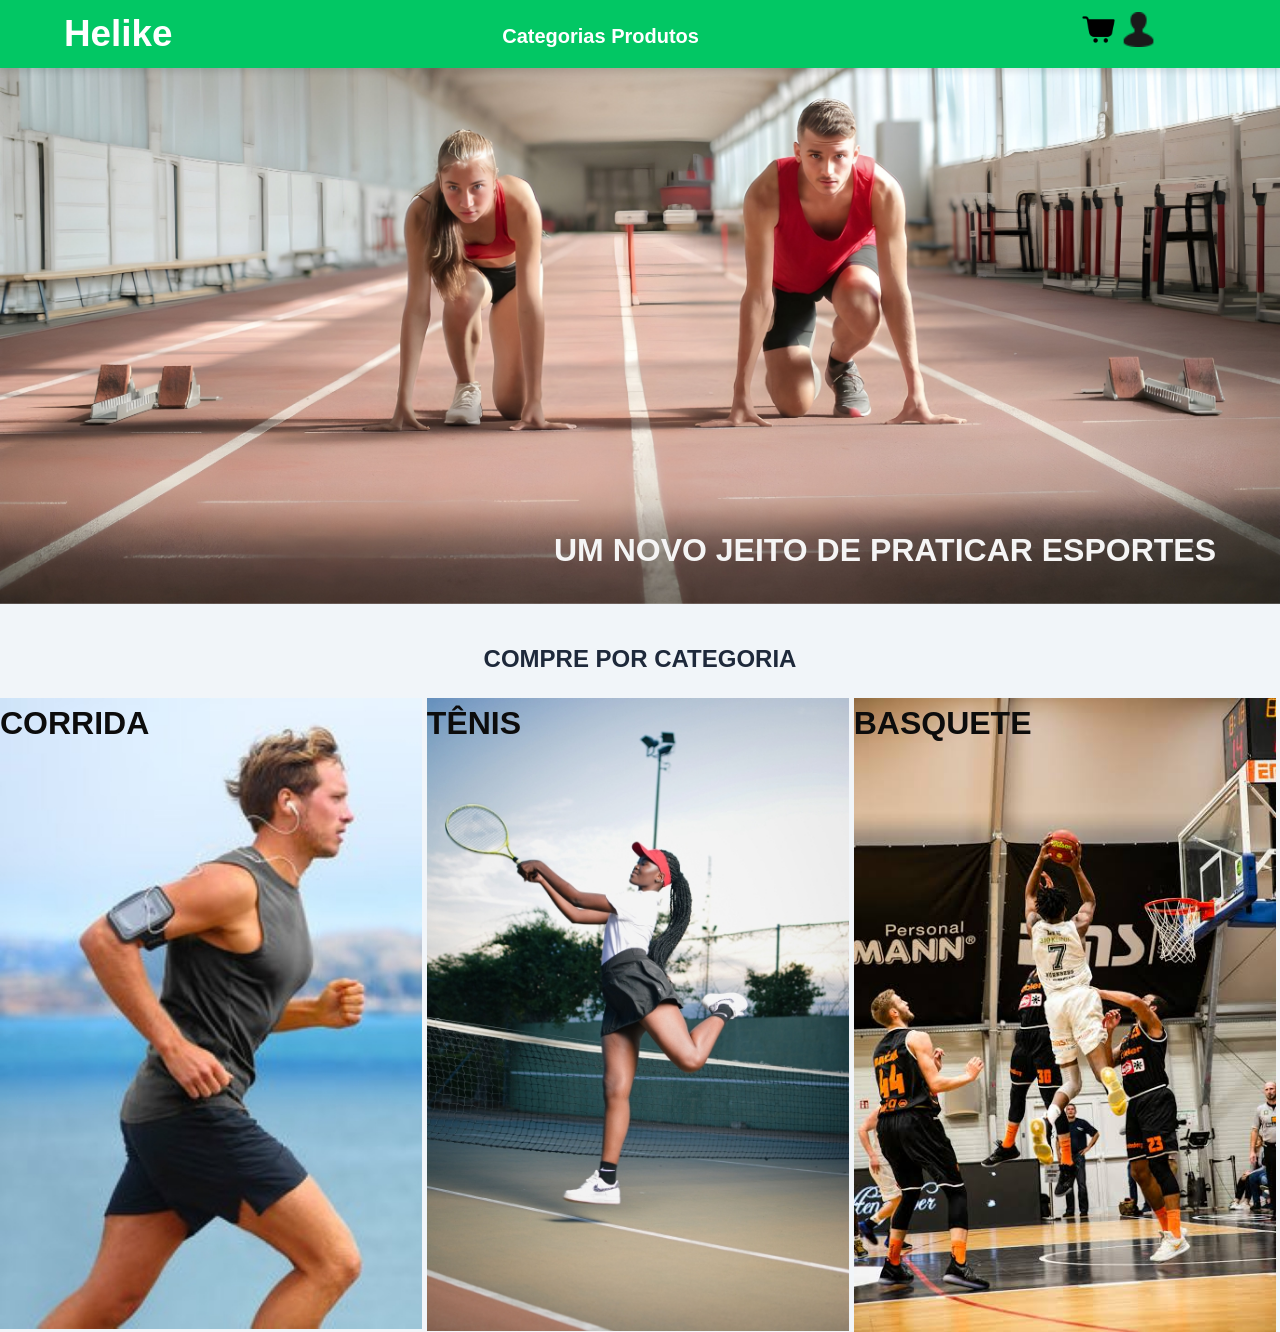
<file: index.html>
<!DOCTYPE html>
<html lang="en">

<head>
    <meta charset="UTF-8">
    <link rel="stylesheet" href="style.css">
    <title>Helike</title>
</head>

<body>
    <header class="barra-navegacao">
        <p class="titulo">Helike</p>
        <nav>
            <a>Categorias</a>
            <a>Produtos</a>
        </nav>
        <button type="button">
            <img src="images/icon-carrinho.png" alt="icone carrinho de compras">
        </button>
        <button type="button">
            <img src="images/icon-usuario.png" alt="icone perfil do usuario">
        </button>
    </header>
    <main>
        <section class="banner-site">
            <figure class="image">
                <img src="images/hero-section.jpg" alt="hero-section">
                <figcaption>UM NOVO JEITO DE PRATICAR ESPORTES</figcaption>
            </figure>
        </section>
        <section class="categoria-produtos">
            <article>COMPRE POR CATEGORIA</article>
            <div class="conteiner-carrossel">
                <figure class="conteiner-image">
                    <img src="images/image2.jpg" alt="imagem corrida">
                    <figcaption>CORRIDA</figcaption>
                </figure>
                <figure class="conteiner-image">
                    <img src="images/image3.jpg" alt="imagem tenis">
                    <figcaption>TÊNIS</figcaption>
                </figure>
                <figure class="conteiner-image">
                    <img src="images/image4.jpg" alt="imagem basquete">
                    <figcaption>BASQUETE</figcaption>
                </figure>
            </div>
        </section>
        <section class="lista-produtos">

        </section>
    </main>
    <a href="botao-ajuda">
    </a>
</body>

</html>
</file>
<file: style.css>
* {
    margin: 0;
    padding: 0;
    box-sizing: border-box;
    font-family: Arial, sans-serif;
}

body {
    background-color: #f1f5f9;
    color: #1e293b;
    line-height: 1.6;
}

.barra-navegacao {
    position: sticky;
    top: 0;
    z-index: 100;
    background-color: #02c764;
    color: #ffffff;
    padding: 12px 10px;
    text-align: center;
    font-weight: bold;
    box-shadow: 0 4px 6px rgba(0, 0, 0, 0.1);
}

.titulo {
    position: absolute;
    display: inline-block;
    left: 5%;
    top: 50%;
    margin: 0px;
    font-size: 2.3rem;
    transform: translate(0, -50%);
}

nav {
    position: relative;
    display: inline-block;
    font-size: 1.25rem;
    top: 50%;
    transform: translate(0, -13%);
}

header button {
    position: relative;
    display: inline-block;
    top: 30%;
    left: 30%;
    background-color: #02c764;
    border: 0;
}

header button img {
    width: 35px;
    height: 35px;
}

.banner-site image {
    position: relative;
}

.banner-site img {
    transform: translate(0, -5%);
    width: 100%;
}

.banner-site {
    position: relative;
}

.banner-site figcaption {
    position: absolute;
    top: 80%;
    right: 5%;
    color: whitesmoke;
    font-weight: bold;
    font-size: xx-large;
}

.categoria-produtos article {
    font-size: x-large;
    font-weight: 700;
    text-align: center;
}

.conteiner-carrossel {
    width: 100%;
    margin: 20px auto;
}

.conteiner-image {
    display: inline-block;
    width: 33%;
    left: 20px;
    margin: 0;
}

.conteiner-image img {
    position: absolute;
    width: 33%;
}

.conteiner-image figcaption {
    position: relative;
    bottom: 3 %;
    color: rgb(12, 12, 12);
    font-weight: bold;
    font-size: xx-large;
}
</file>
